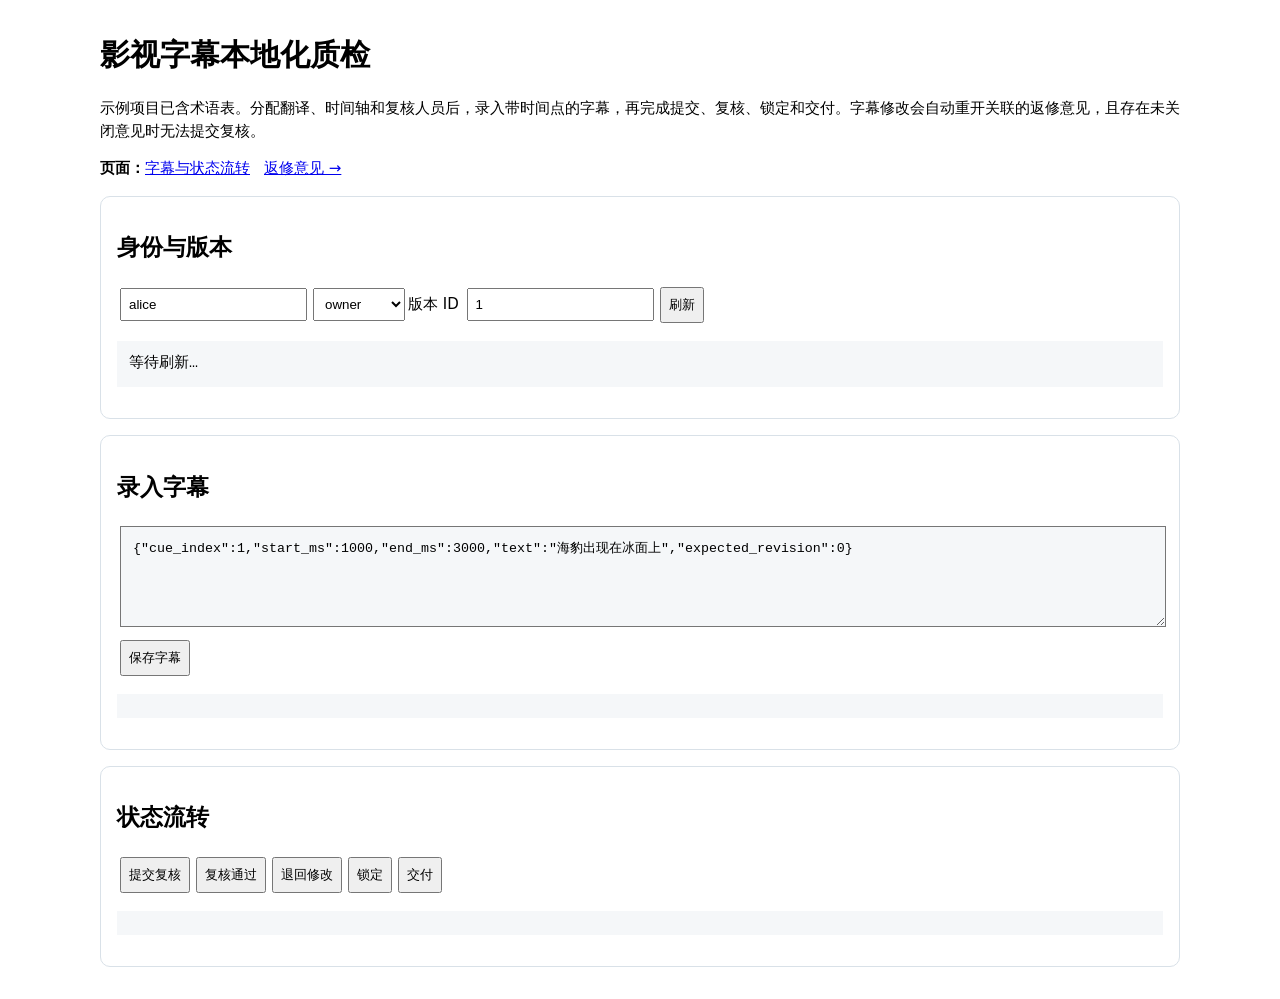
<file: static/index.html>
<!doctype html>
<html lang="zh-CN"><head><meta charset="utf-8"><meta name="viewport" content="width=device-width,initial-scale=1"><title>字幕本地化质检</title>
<style>body{font:15px/1.5 system-ui,sans-serif;max-width:1080px;margin:32px auto;padding:0 18px}input,select,textarea,button{padding:7px;margin:3px}.card{border:1px solid #d9e1e8;border-radius:10px;padding:16px;margin:16px 0}pre,textarea{background:#f5f7f9;padding:12px;overflow:auto;width:100%;box-sizing:border-box}button{cursor:pointer}small{color:#667}.tabs a{display:inline-block;margin-right:14px}</style></head>
<body><h1>影视字幕本地化质检</h1><p>示例项目已含术语表。分配翻译、时间轴和复核人员后，录入带时间点的字幕，再完成提交、复核、锁定和交付。字幕修改会自动重开关联的返修意见，且存在未关闭意见时无法提交复核。</p>
<div class="tabs"><strong>页面：</strong><a href="/">字幕与状态流转</a><a href="/rework.html">返修意见 →</a></div>
<div class="card"><h2>身份与版本</h2><input id="user" value="alice"><select id="role"><option>owner</option><option>reviewer</option><option>translator</option><option>timeline</option><option>admin</option></select><label>版本 ID <input id="version" type="number" value="1"></label><button onclick="refresh()">刷新</button><pre id="data">等待刷新…</pre></div>
<div class="card"><h2>录入字幕</h2><textarea id="cue" rows="5">{"cue_index":1,"start_ms":1000,"end_ms":3000,"text":"海豹出现在冰面上","expected_revision":0}</textarea><button onclick="saveCue()">保存字幕</button><pre id="cueResult"></pre></div>
<div class="card"><h2>状态流转</h2><button onclick="action('submit')">提交复核</button><button onclick="review('approve')">复核通过</button><button onclick="review('reject')">退回修改</button><button onclick="action('lock')">锁定</button><button onclick="action('deliver')">交付</button><pre id="stateResult"></pre></div>
<script>
const auth=()=>({'Content-Type':'application/json','X-User':user.value,'X-Role':role.value});
async function call(url,opts={}){const r=await fetch(url,opts);const j=await r.json();if(!r.ok)throw Error(j.error||r.status);return j}
async function saveCue(){try{cueResult.textContent=JSON.stringify(await call('/api/versions/'+version.value+'/cues',{method:'POST',headers:auth(),body:cue.value}),null,2)}catch(e){cueResult.textContent=e.message}}
async function action(name){try{stateResult.textContent=JSON.stringify(await call('/api/versions/'+version.value+'/'+name,{method:'POST',headers:auth(),body:'{}'}),null,2);refresh()}catch(e){stateResult.textContent=e.message}}
async function review(decision){try{stateResult.textContent=JSON.stringify(await call('/api/versions/'+version.value+'/review',{method:'POST',headers:auth(),body:JSON.stringify({decision,comment:''})}),null,2);refresh()}catch(e){stateResult.textContent=e.message}}
async function refresh(){try{const [p,v,c,d]=await Promise.all(['/api/projects','/api/versions','/api/versions/'+version.value+'/cues','/api/deliveries'].map(u=>call(u)));data.textContent=JSON.stringify({p,v,c,d},null,2)}catch(e){data.textContent=e.message}}
</script></body></html>
</file>
